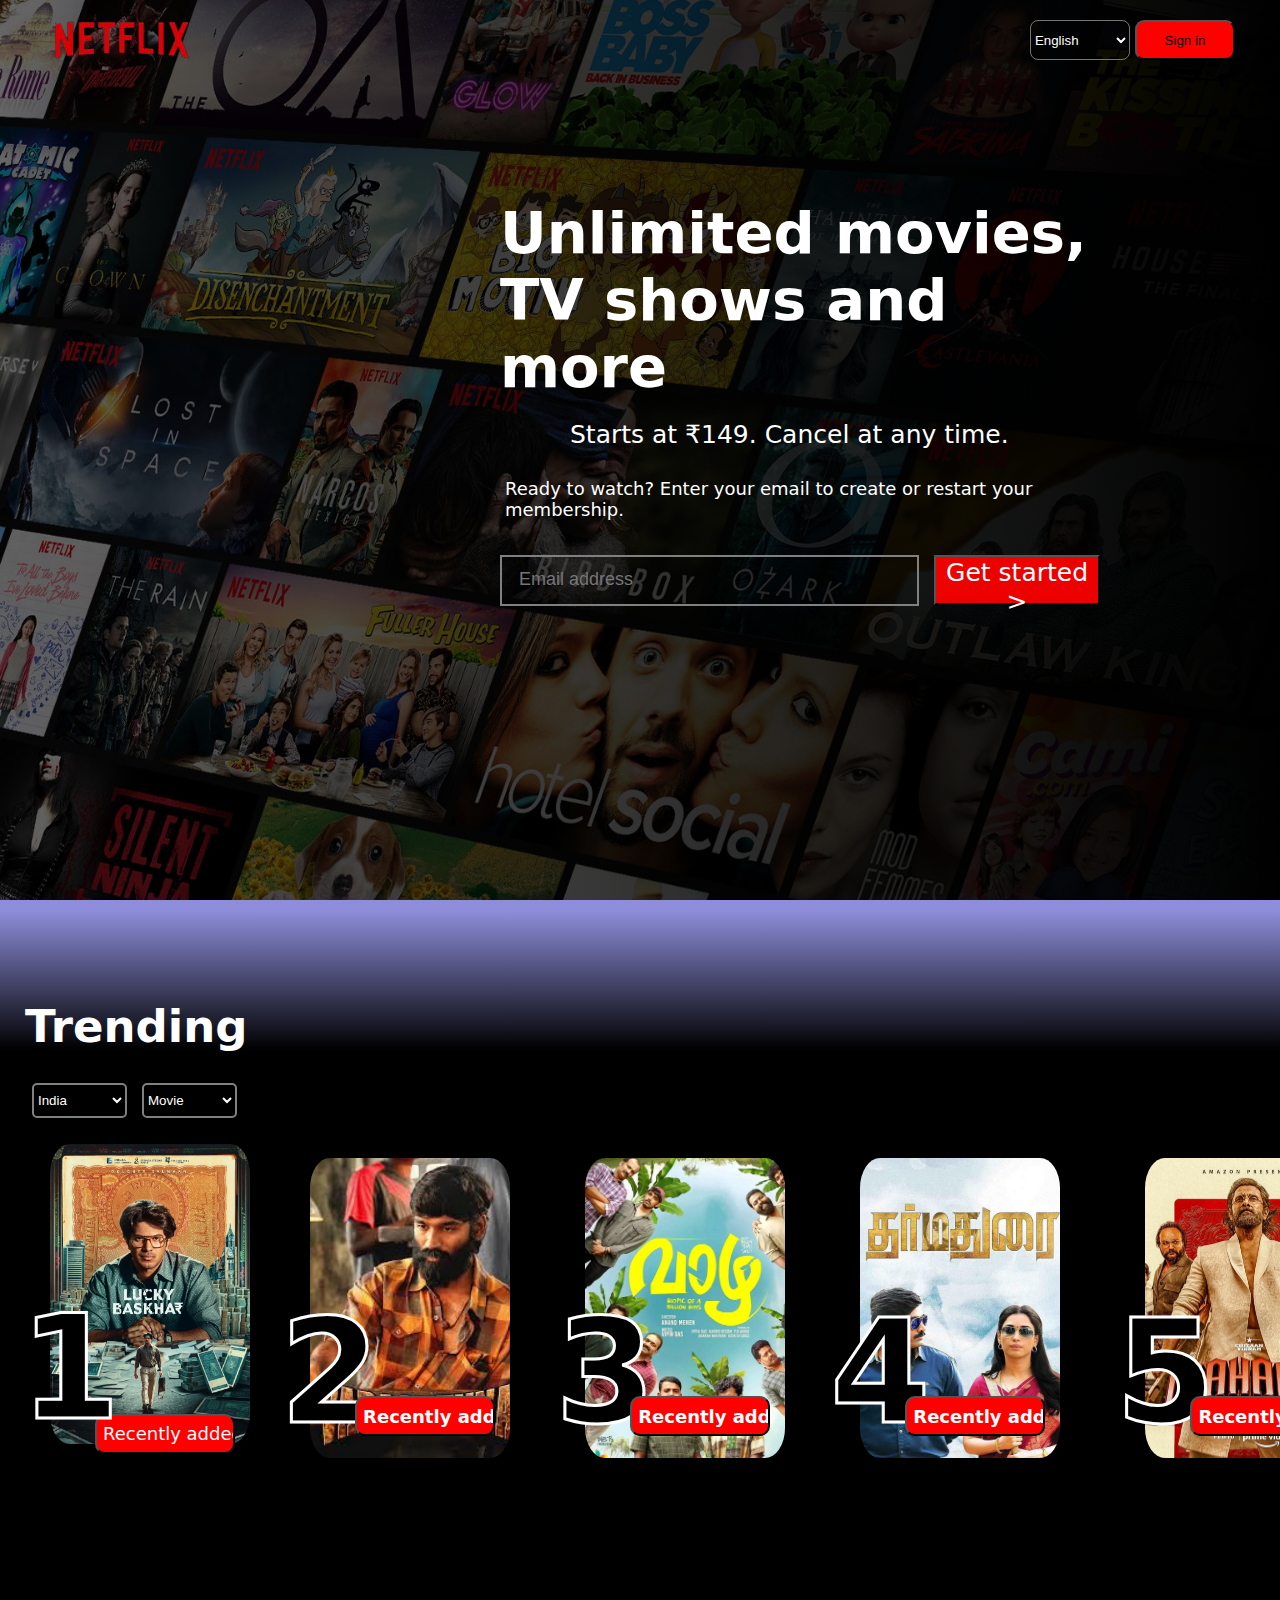
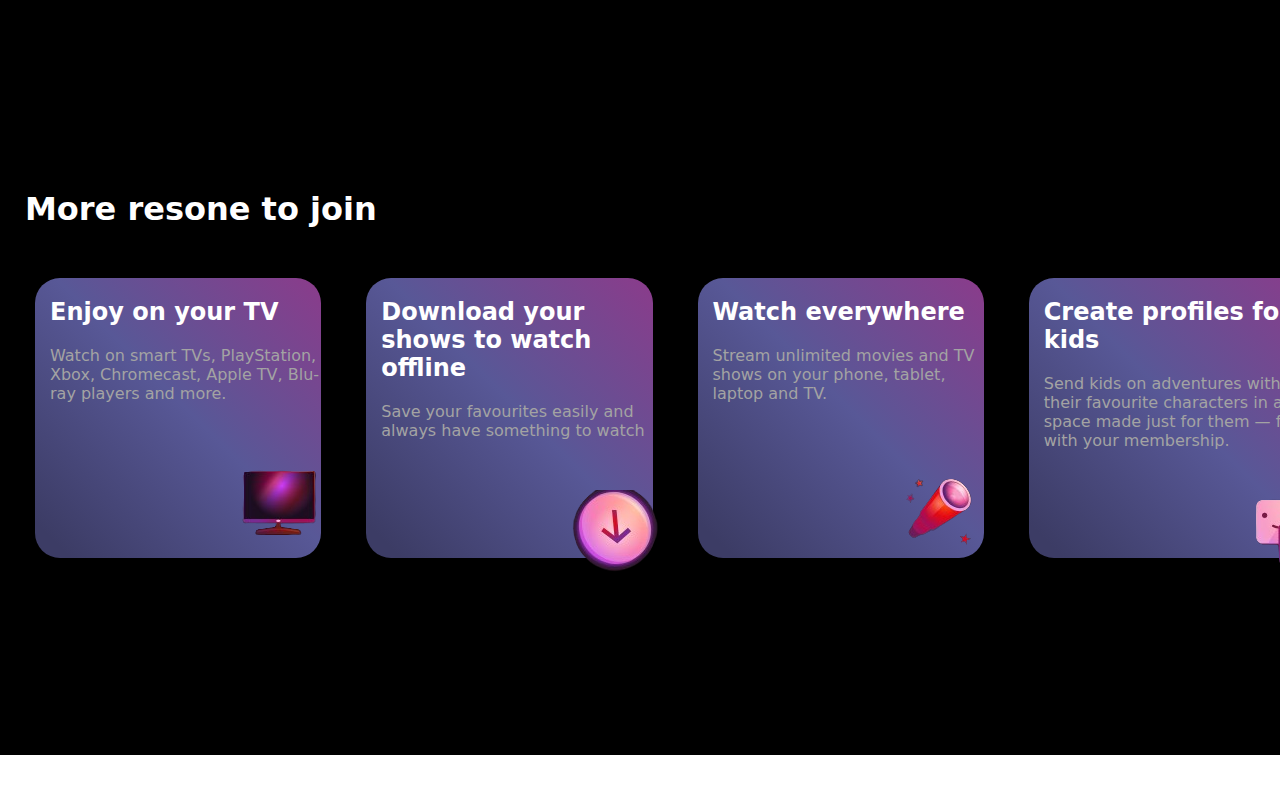
<file: index.html>
<!DOCTYPE html>
<html lang="en">
<head>
    <meta charset="UTF-8">
    <meta name="viewport" content="width=device-width, initial-scale=1.0">
    <meta name="description" content="Netflix clone">
    <meta name="keyword" content="Netflix ,movie,ott">
    <meta name="author" content="Parthipan">
    <link rel="icon" href="logo-removebg-preview.png">
    <title>Netflix clone</title>
    <link rel="stylesheet" href="style.css">

</head>
<body>
    <div class="main">
        <!-- home page started -->
        <div class="home">
            <div class="top_section">
                <img src="download-removebg-preview.png" alt="">
                <div class="top_right">
                    <select name="" id="">
                        <option value="" hidden>English</option>
                        <option value="">Tamil</option>
                        <option value="">Hindi</option>
                    </select>
                    <a href="login.html"><button type="button" >Sign in</button></a>
                </div>
            </div>

            <div class="content">
                <h1>Unlimited movies, TV shows and more</h1><br>
                <p class="para1">Starts at ₹149. Cancel at any time.</p><br>
                <p class="para2">Ready to watch? Enter your email to create or restart your membership.</p>
                <div class="getstarted">
                    <input type="text" placeholder="Email address">
                    <button>Get started ></button>
                </div>
        
            </div>

        </div>
        <div class="trending">
            <h1>Trending</h1>
            <div class="loc">
                <select name="" id="">
                    <option value="">India</option>
                    <option value="">Global</option>
                </select>
                <select name="" id="">
                    <option value="">Movie</option>
                    <option value="">TVshow</option>
                </select>
            </div>
            <div class="poster">
                <div class="poster1">
                    <input type="button" value="Recently added">
                    <h1>1</h1>
                </div>
                <div class="poster2">
                    <h1>2</h1>
                    <input type="button" value="Recently added">
                </div>
                <div class="poster3">
                    <h1>3</h1>
                    <input type="button" value="Recently added">
                </div>
                <div class="poster4">
                    <h1>4</h1>
                    <input type="button" value="Recently added">
                </div>
                <div class="poster5">
                    <h1>5</h1>
                    <input type="button" value="Recently added">
                </div>


            </div>

        </div>
        <div class="join">
            <h1>More resone to join</h1>
            <div class="msg">
                <div class="msg1">
                    <h2>Enjoy on your TV</h2>
                    <p>Watch on smart TVs, PlayStation, Xbox, Chromecast, Apple TV, Blu-ray players and more.</p>
                    <img src="msg1-removebg-preview.png" alt="">

                </div>
                <div class="msg2">
                    <h2>Download your shows to watch offline</h2>
                    <p>Save your favourites easily and always have something to watch</p>
                    <img src="msg2-removebg-preview.png" alt="">

                </div>
                <div class="msg3">
                    <h2>Watch everywhere</h2>
                    <p>Stream unlimited movies and TV shows on your phone, tablet, laptop and TV.</p>
                    <img src="msg3-removebg-preview.png" alt="">

                </div>
                <div class="msg4">
                    <h2>Create profiles for kids</h2>
                    <p>Send kids on adventures with their favourite characters in a space made just for them — free with your membership.</p>
                    <img src="msg4-removebg-preview.png" alt="">

                </div>


            </div>

        </div>
            
        
        
       
    </div>
   
</body>
</html>
</file>
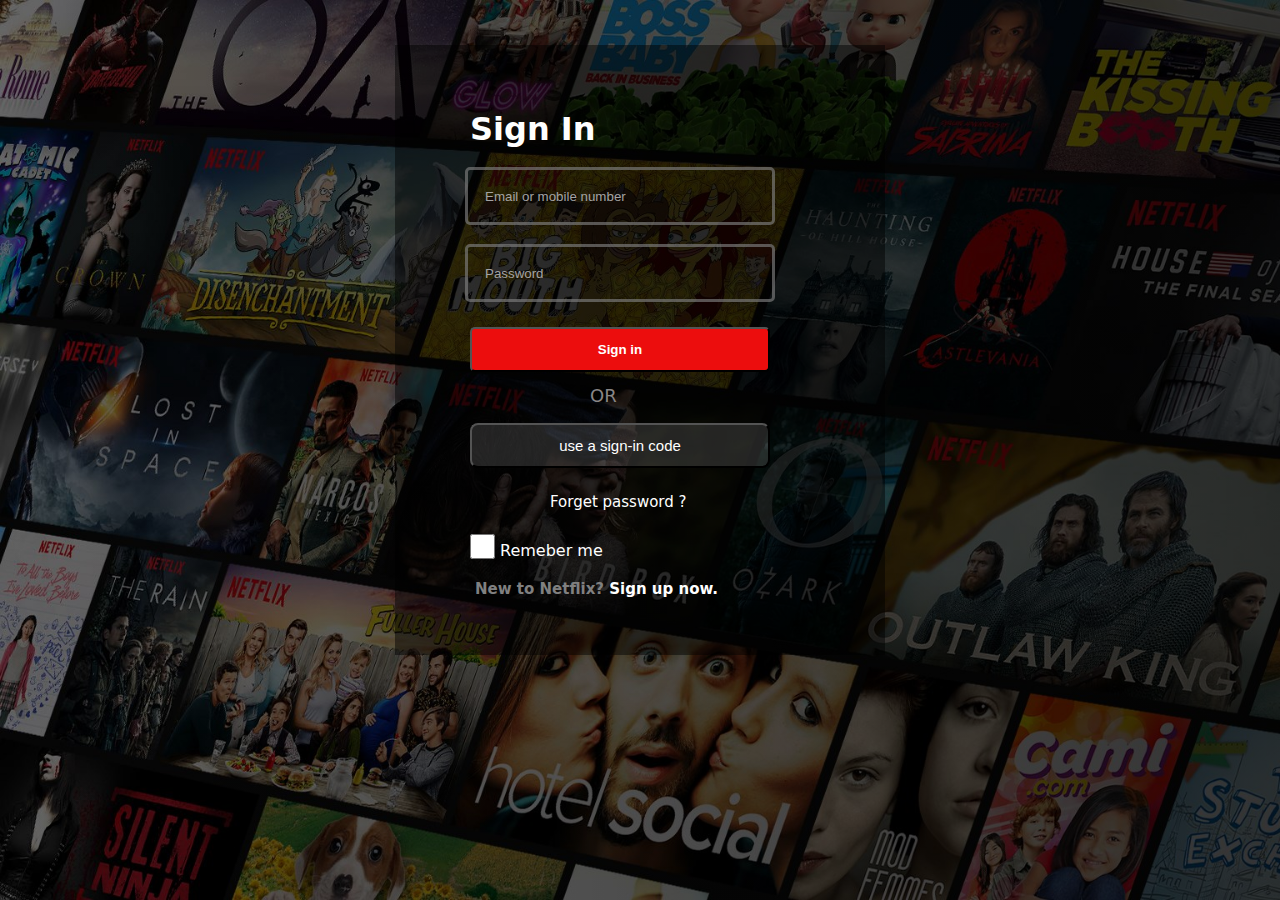
<file: login.html>
<!DOCTYPE html>
<html lang="en">
<head>
    <meta charset="UTF-8">
    <meta name="viewport" content="width=device-width, initial-scale=1.0">
    <link rel="stylesheet" href="style.css">
    <title>Document</title>
    <style>
        body{
            background: linear-gradient(to left,rgba(0, 0, 0, 0.499),transparent),url(wallpaper2.jpg);
            background-repeat: no-repeat;
            background-size: cover;
            height: 100vh;
            /* background: center; */
        }
    </style>
</head>
<body>
    <div class="sign_in">
        <form action="">
            <h1>Sign In</h1> <br>
            <input type="text" placeholder="Email or mobile number"> <br> <br>
            <input type="password" name="" id="" placeholder="Password">
            <button class="bts1">Sign in</button>
            <p class="para1">OR</p>
            <button class="bts2">use a sign-in code</button>
            <p class="para2">Forget password ?</p>
            <div class="check">
                <input type="checkbox"><label for="">Remeber me</label>
            </div>
            <p class="para3"><span> New to Netflix?</span>  Sign up now.</p>
        </form>
    </div>
</body>
</html>
</file>
<file: style.css>
@import url('https://fonts.googleapis.com/css2?family=Merriweather:ital,wght@0,300;0,400;0,700;0,900;1,300;1,400;1,700;1,900&family=Poppins:ital,wght@0,100;0,200;0,300;0,400;0,500;0,600;0,700;0,800;0,900;1,100;1,200;1,300;1,400;1,500;1,600;1,700;1,800;1,900&family=Red+Hat+Text:ital,wght@0,300..700;1,300..700&family=Roboto:ital,wght@0,100;0,300;0,400;0,500;0,700;0,900;1,100;1,300;1,400;1,500;1,700;1,900&family=Yuji+Mai&display=swap');


*{
    margin: 0px;
}
body{
    font-family:system-ui, -apple-system, BlinkMacSystemFont, 'Segoe UI', Roboto, Oxygen, Ubuntu, Cantarell, 'Open Sans', 'Helvetica Neue', sans-serif;


}
.home{
    width: 100%;
    height: 100vh;
    background: linear-gradient(to left,black,transparent),url(wallpaper2.jpg);
    background-repeat: no-repeat;
    background-size: cover;
}
.top_section{
    height: 80px;
    width: 100%;
    display: flex;
    /* background-color: antiquewhite; */
    align-items: center;
    justify-content: space-between;
    img{
        height: 170%;
    }
    .top_right{
        select{
            width: 100px;
            height: 40px;
            background-color: transparent;
            border-radius: 8px;
            /* border: none; */
            position: relative;
            right: 45px;
            color: white;
            option{
                color: white;
                background-color: grey;
            }

        }
        button{
            width: 100px;
            height: 40px;
            background-color: red;
            border-radius: 9px;
            cursor: pointer;
            position: relative;
            right: 45px;

        }
    }
}

.content{
    height: 500px;
    width: 600px;
    color: white;
    font: bold;
    /* background-color: antiquewhite; */
    /* border: 5px solid; */
    position: absolute;
    top: 200px;
    left: 500px;
    h1{
        font-size: 3.6rem;
        font-weight: 900;
    }
    .para1{
        font-size: 25px;
        position: relative;
        left: 70px;
        /* top: 35px; */
    }
    .para2{
        font-size: 18px;
        position: relative;
        top: 10px;
        left: 5px;
    }
    .getstarted{
        position: relative;
        display: flex;
        gap: 15px;
        top: 45px;
        input{
            width: 450px;
            height: 45px;
            background: transparent;
            border: 2px grey solid;

        }
        input::placeholder{
            position: relative;
            left: 15px;
            font-size: 18px;
        }
        button{
            width: 180px;
            height: 50px;
            font-size: 25px;
            color: white;
            font: bold;
            font-family: system-ui, -apple-system, BlinkMacSystemFont, 'Segoe UI', Roboto, Oxygen, Ubuntu, Cantarell, 'Open Sans', 'Helvetica Neue', sans-serif;
            background-color: rgba(255, 0, 0, 0.926);

        }
    }
    

}

.sign_in{
    height: 500px;
    width: 100%;
    display: flex;
    align-items: center;
    justify-content: center;
    position: absolute;
    top: 0px;
    left: 0px;
    form{
        background-color: rgba(0, 0, 0, 0.467);
        color: white;
        /* border: 3px red solid; */
        width: 400px;
        height: 500px;
        margin-top: 200px;
        padding: 45px;
        padding-top: 65px;
    }
    h1{
        position: relative;
        left: 30px;
    }
    input{
        width: 75%;
        height: 50px;
        background: transparent;
        color: white;
        position: relative;
        left: 25px;
        border: 3px rgba(127, 127, 127, 0.655) solid;
        border-radius: 5px;

    }
    input::placeholder{
        color: rgb(164, 163, 163);
        font-weight: 300;
        position: relative;
        left: 15px;
    }
    .bts1{
        height: 45px;
        width: 300px;
        color: white;
        font-weight: bold;
        position: relative;
        top: 25px;
        left: 30px;
        background-color: rgb(236, 13, 13);
        border-radius: 5px;
        cursor: pointer;

    }
    .bts2{
        height: 45px;
        width: 300px;
        background-color: transparent;
        color: white;
        font-size: 15px;
        position: relative;
        top: 55px;
        left: 30px;
        cursor: pointer;

        /* border: 3px rgb(164, 163, 163) solid; */
        border-radius: 8px;
        background-color: rgba(164, 163, 163, 0.207) ;
    }
    .para1{
        font-size: 18px;
        color: rgb(137, 134, 134);
        position: relative;
        top: 38px;
        left: 150px;
    }
    .para2{
        font-size: 15px;
        position: relative;
        top: 80px;
        left: 110px;
        cursor: pointer;
    }
    .check{
        display: inline-block;
        position: relative;
        top: 35px;
        input{
            width: 35px;
            height: 25px;
            position: relative;
            top: 68px;

        }
        label{
            position: relative;
            left: 25px;
            top: 65px;
            cursor: pointer;
        }
    }
    .para3{
        font-size: 15px;
        position: relative;
        top: 120px;
        left: 35px;
        font-weight: bold;
        span{
            color: grey;
        }
       
    }

}

.trending{
    height: 100vh;
    width: 100%;
    background:linear-gradient(to bottom, rgba(34, 34, 185, 0.515) 10px ,black 150px);
    h1{
        color: white;
        font-weight: bolder;
        position: relative;
        left: 25px;
        top: 100px;
        font-size: 45px;
    }
    .loc{
        position: relative;
        top: 130px;
        display: flex;
        gap: 15px;
        left: 32px;
        select{
            height: 35px;
            width: 95px;
            color: white;
            background-color: transparent;
            border: 2px gray solid;
            border-radius: 5px;
        }
    }
    div{
        display: inline-block;
    }
    .poster{

        width: 100%;
        background-repeat: no-repeat;
        position: relative;
        top: 150px;
        left: 25px;
        overflow-x: auto;
        .poster1{
            background: url(lucky\ baskar.jpg);
            background-size: cover;
            height: 300px;
            width: 200px;
            position: relative;
            left: 25px;
            bottom: 15px;
            border-radius: 10%;
            h1{
                -webkit-text-stroke: 3px white;
                font-size: 9rem;
                color: black;
                position: relative;
                top: 100px;
                left: -30px;

            }
            input{
                background-color: red;
                height: 40px;
                width: 140px;
                position: relative;
                left: 45px;
                top: 270px;
                color: white;
                font-size: 18px;
                font: bold;
                font-family: system-ui, -apple-system, BlinkMacSystemFont, 'Segoe UI', Roboto, Oxygen, Ubuntu, Cantarell, 'Open Sans', 'Helvetica Neue', sans-serif;
                border-radius: 10px;
            
            }
            
        }
        .poster2{
            background: url(vadachennai.jpeg);
            background-repeat: no-repeat;
            background-size: cover;
            height: 300px;
            width: 200px;
            position: relative;
            left: 80px;
            top: 20px;
            border-radius: 10%;
            h1{
                -webkit-text-stroke: 3px white;
                font-size: 9rem;
                color: black;
                position: relative;
                top: 130px;
                left: -30px;
            }
            input{
                background-color: red;
                height: 40px;
                width: 140px;
                position: relative;
                left: 45px;
                top: 70px;
                font-weight: 600;
                color: white;
                font-size: 18px;
                font: bold;
                font-family: system-ui, -apple-system, BlinkMacSystemFont, 'Segoe UI', Roboto, Oxygen, Ubuntu, Cantarell, 'Open Sans', 'Helvetica Neue', sans-serif;
                border-radius: 10px;
            
            }

        }
        .poster3{
            background: url(vaazha.jpg);
            background-repeat: no-repeat;
            background-size: cover;
            height: 300px;
            width: 200px;
            position: relative;
            left: 150px;
            top: 20px;
            border-radius: 10%;
            h1{
                -webkit-text-stroke: 3px white;
                font-size: 9rem;
                color: black;
                position: relative;
                top: 130px;
                left: -30px;

            }
            input{
                background-color: red;
                height: 40px;
                width: 140px;
                position: relative;
                left: 45px;
                top: 70px;
                color: white;
                font-size: 18px;
                font-weight: 600;
                font: bold;
                font-family: system-ui, -apple-system, BlinkMacSystemFont, 'Segoe UI', Roboto, Oxygen, Ubuntu, Cantarell, 'Open Sans', 'Helvetica Neue', sans-serif;
                border-radius: 10px;
            
            }

        }
        .poster4{
            background: url(Dharmadurai.jpg);
            background-repeat: no-repeat;
            background-size: cover;
            height: 300px;
            position: relative;
            left: 220px;
            top: 20px;
            width: 200px;
            border-radius: 10%;
            h1{
                -webkit-text-stroke: 3px white;
                font-size: 9rem;
                color: black;
                position: relative;
                top: 130px;
                left: -30px;

            }
            input{
                background-color: red;
                height: 40px;
                width: 140px;
                position: relative;
                left: 45px;
                top: 70px;
                color: white;
                font-size: 18px;
                font-weight: 600;
                font: bold;
                font-family: system-ui, -apple-system, BlinkMacSystemFont, 'Segoe UI', Roboto, Oxygen, Ubuntu, Cantarell, 'Open Sans', 'Helvetica Neue', sans-serif;
                border-radius: 10px;
            
            }

        }
        .poster5{
            background: url(Mahaan.jpg);
            background-repeat: no-repeat;
            background-size: cover;
            height: 300px;
            width: 200px;
            position: relative;
            left: 300px;
            top: 20px;
            border-radius: 10%;
            h1{
                -webkit-text-stroke: 3px white;
                font-size: 9rem;
                color: black;
                position: relative;
                top: 130px;
                left: -30px;

            }
            input{
                background-color: red;
                height: 40px;
                width: 140px;
                position: relative;
                left: 45px;
                top: 70px;
                color: white;
                font-size: 18px;
                font-weight: 600;
                font: bold;
                font-family: system-ui, -apple-system, BlinkMacSystemFont, 'Segoe UI', Roboto, Oxygen, Ubuntu, Cantarell, 'Open Sans', 'Helvetica Neue', sans-serif;
                border-radius: 10px;
            
            }

        }
        .poster1:hover{
            transform: scale(1.1);
        }
        .poster2:hover{
            transform: scale(1.1);
        }
        .poster3:hover{
            transform: scale(1.1);
        }
        .poster4:hover{
            transform: scale(1.1);
        }
        .poster5:hover{
            transform: scale(1.1);
        }

        
        

    }
}
.join{
    width: 100%;
    height: 600px;
    background-color: black;
    /* border: 5px red solid; */
    position: relative;
    bottom: 45px;
    h1{
        color: white;
        position: relative;
        left: 25px;
        top: 35px;
    }
    .msg{
        height: 300px;
        width: 100%;
        display: flex;
        gap: 45px;
        .msg1{
            height: 280px;
            width: 300px;
            border-radius: 25px;
            background: linear-gradient(45deg, rgb(60, 60, 101) 25px , rgb(88, 88, 151) , rgba(166, 71, 166, 0.834) );
            position: relative;
            top: 85px;
            left: 35px;
            h2{
                color: white;
                margin-top: 20px;
                margin-left: 15px;
            }
            p{
                color: rgb(163, 163, 163);
                margin-top: 20px;
                margin-left: 15px;

            }
            img{
                position: relative;
                left: 200px;
                top: 50px;
            }
        }
        .msg2{
            height: 280px;
            width: 300px;
            border-radius: 25px;
            background: linear-gradient(45deg, rgb(60, 60, 101) 25px , rgb(88, 88, 151) , rgba(166, 71, 166, 0.834) );
            position: relative;
            top: 85px;
            left: 35px;
            h2{
                color: white;
                margin-top: 20px;
                margin-left: 15px;
            }
            p{
                color: rgb(163, 163, 163);
                margin-top: 20px;
                margin-left: 15px;

            }
            img{
                position: relative;
                left: 200px;
                top: 50px;
            }

        }
        .msg3{
            height: 280px;
            width: 300px;
            border-radius: 25px;
            background: linear-gradient(45deg, rgb(60, 60, 101) 25px , rgb(88, 88, 151) , rgba(166, 71, 166, 0.834) );
            position: relative;
            top: 85px;
            left: 35px;
            h2{
                color: white;
                margin-top: 20px;
                margin-left: 15px;
            }
            p{
                color: rgb(163, 163, 163);
                margin-top: 20px;
                margin-left: 15px;

            }
            img{
                position: relative;
                left: 200px;
                top: 50px;
            }

        }
        .msg4{
            height: 280px;
            width: 300px;
            border-radius: 25px;
            background: linear-gradient(45deg, rgb(60, 60, 101) 25px , rgb(88, 88, 151) , rgba(166, 71, 166, 0.834) );
            position: relative;
            top: 85px;
            left: 35px;
            h2{
                color: white;
                margin-top: 20px;
                margin-left: 15px;
            }
            p{
                color: rgb(163, 163, 163);
                margin-top: 20px;
                margin-left: 15px;

            }
            img{
                position: relative;
                left: 200px;
                top: 30px;
            }

        }
    }
}
</file>
